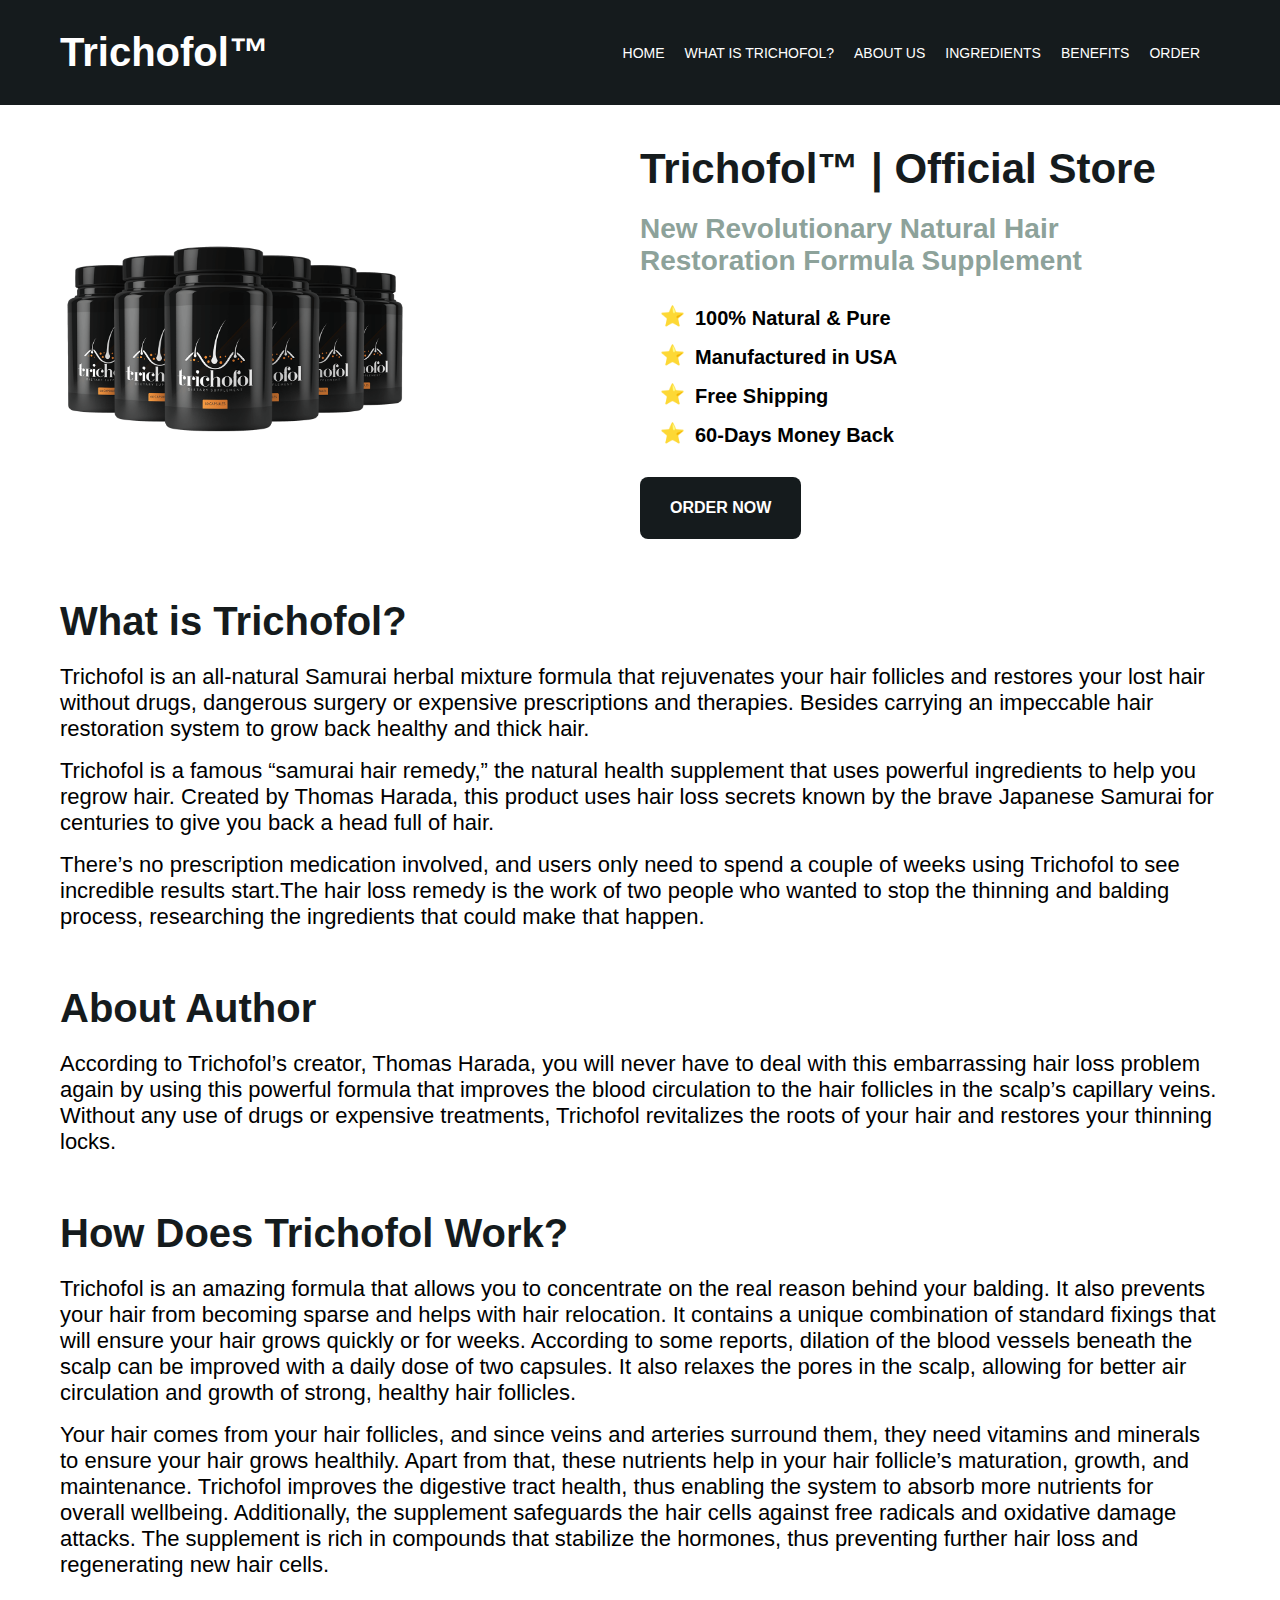
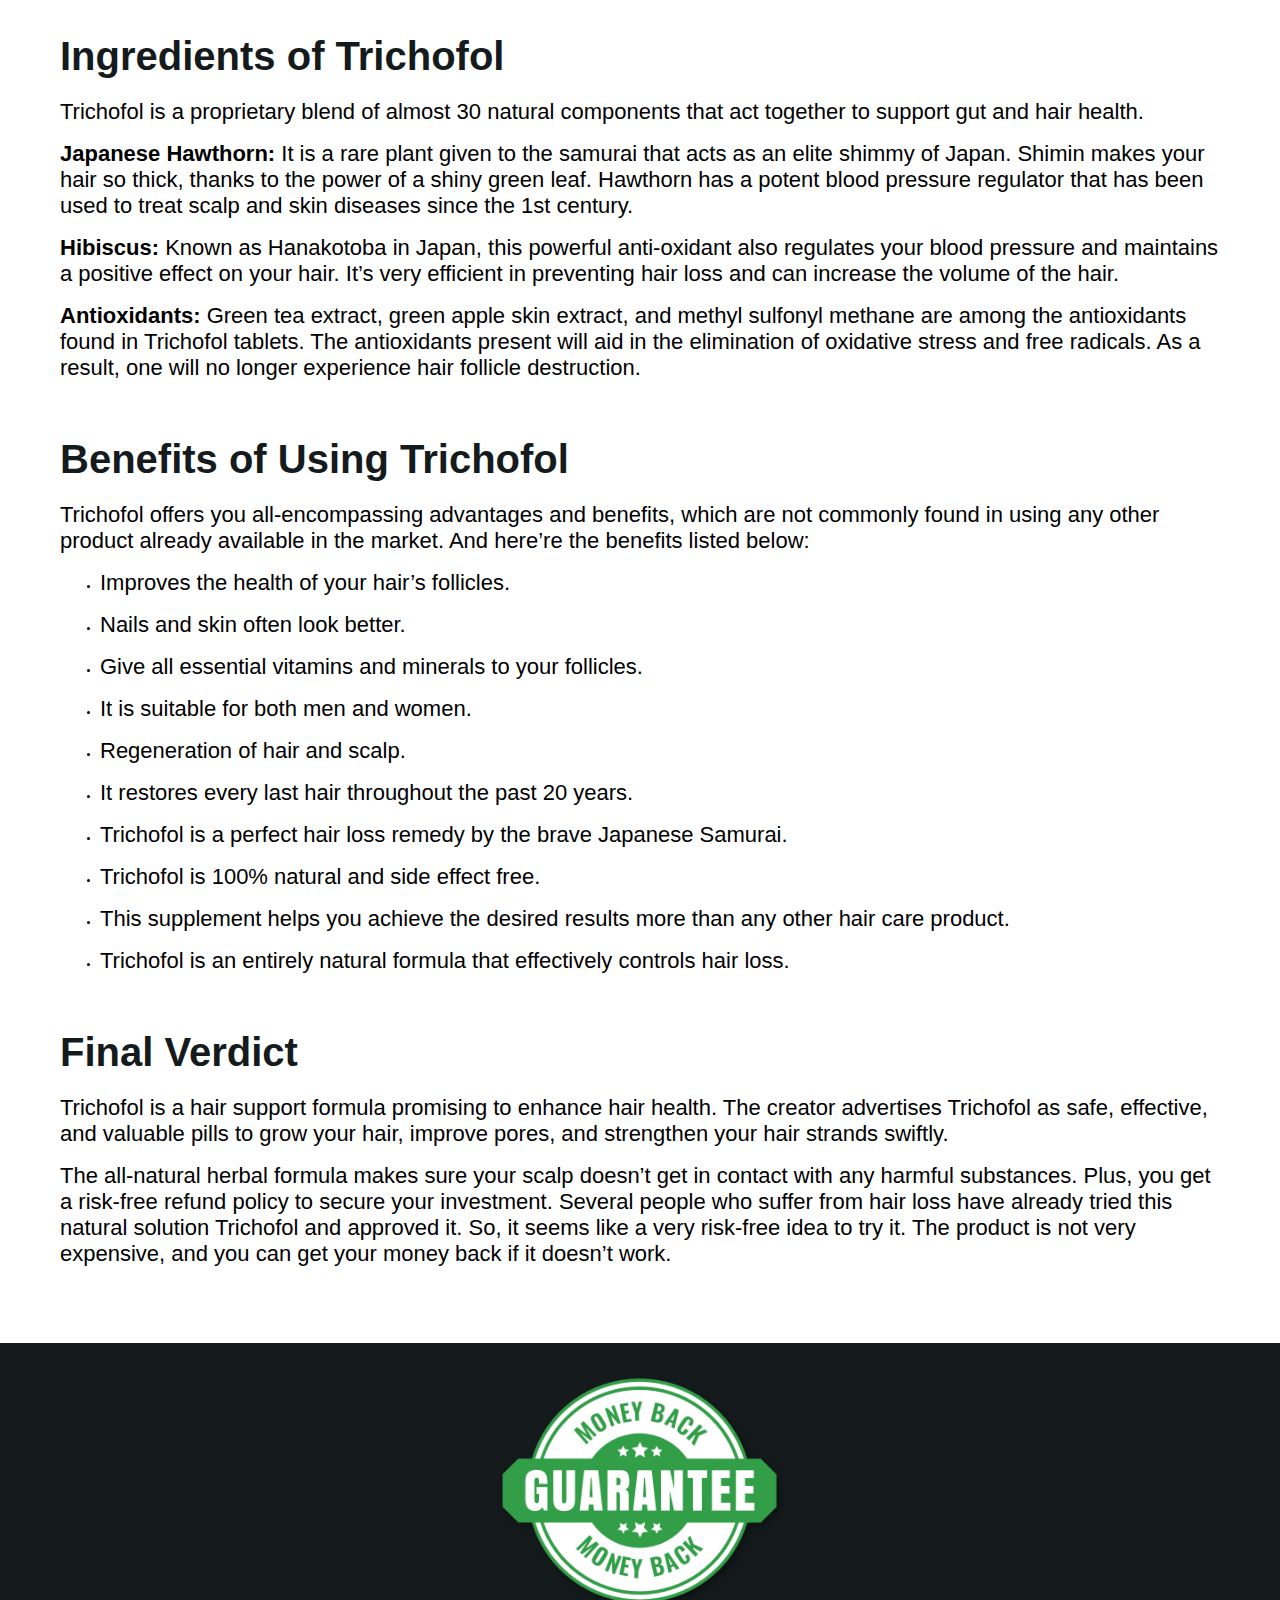
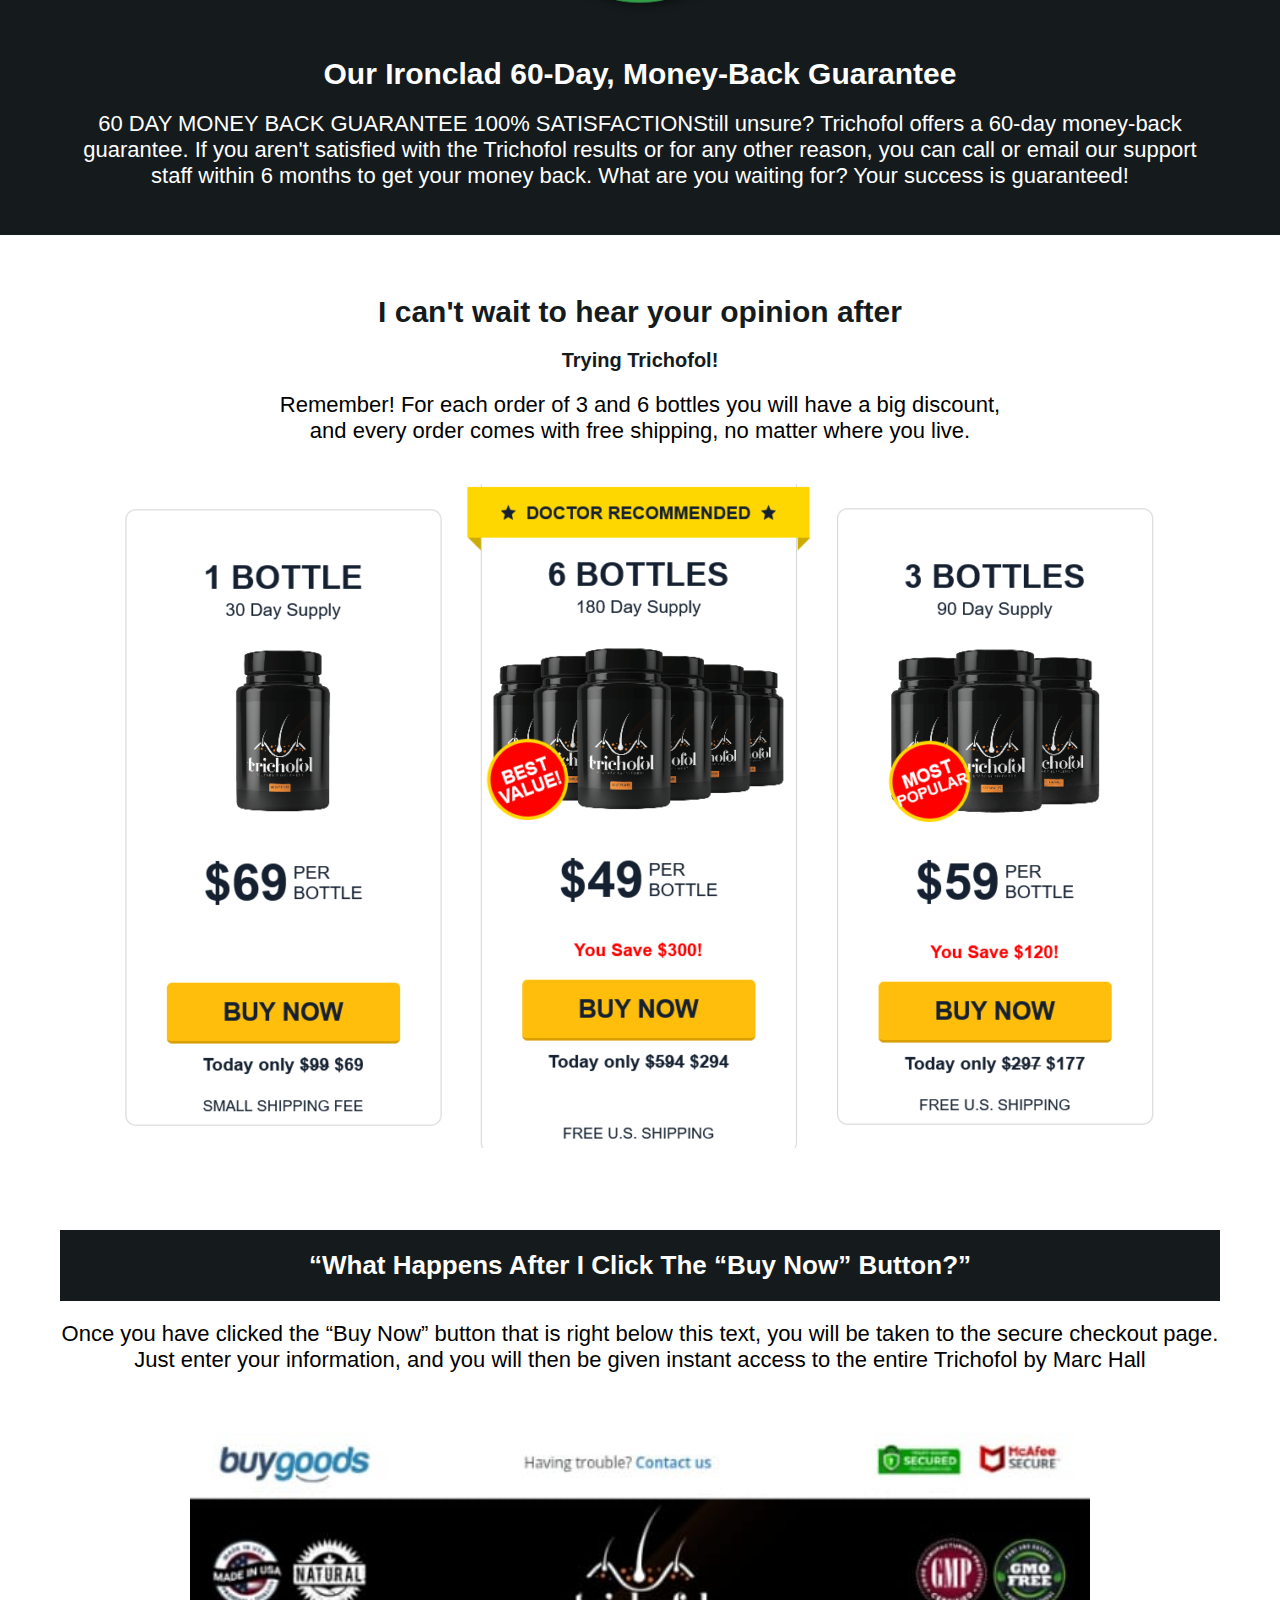
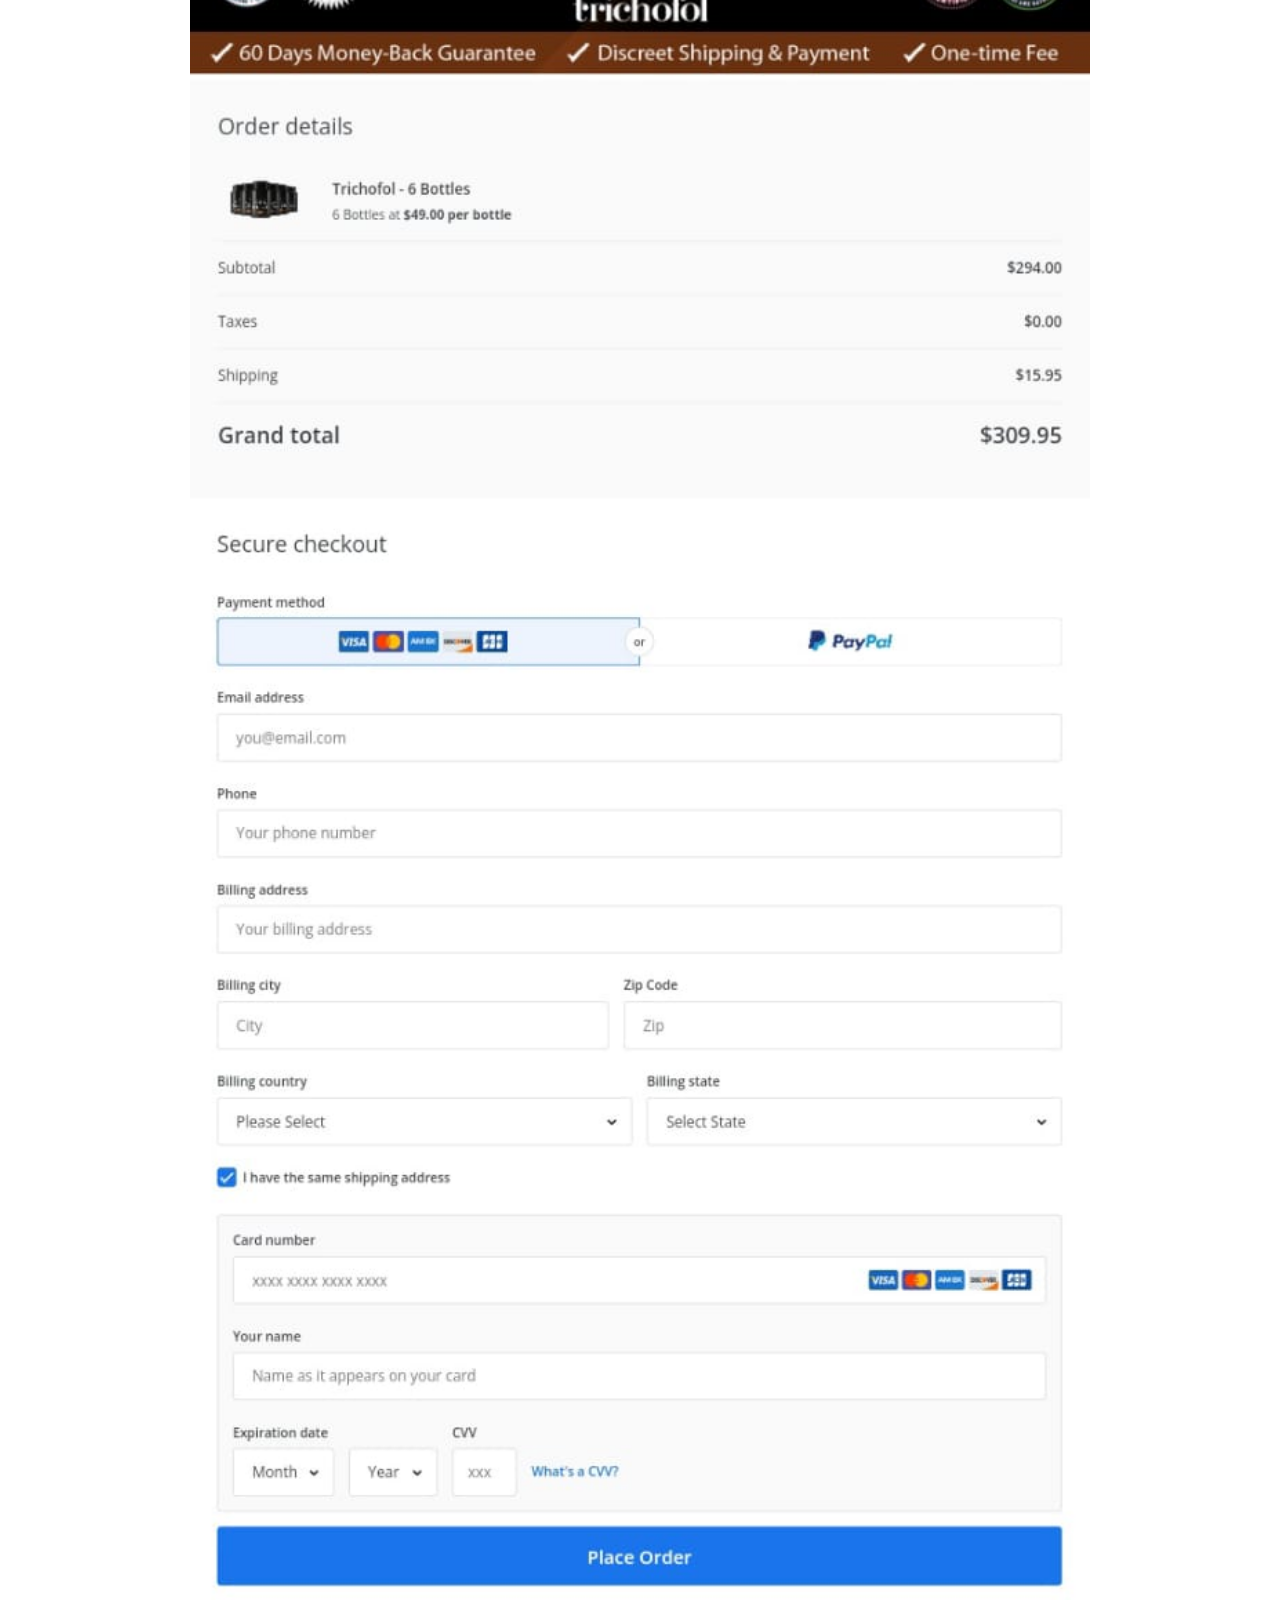
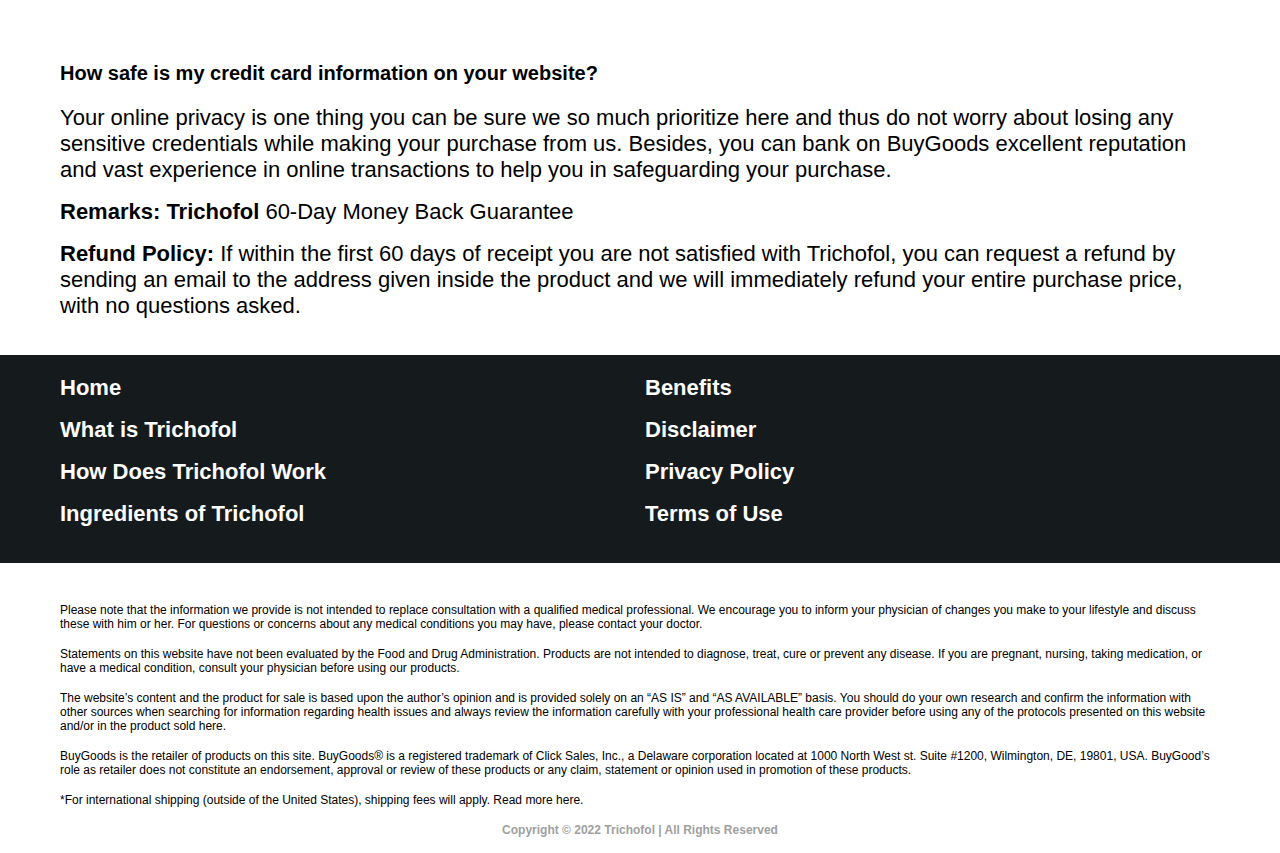
<file: index.html>
<!DOCTYPE html>
<html lang="en">

<head>
    <meta charset="UTF-8">
    <meta http-equiv="X-UA-Compatible" content="IE=edge">
    <meta name="viewport" content="width=device-width, initial-scale=1.0">
    <title>Trichofol™ ( OFFICIAL ) | Get $300 Off Today Only! </title>
	<meta name="keywords" content="Trichofol, Trichofol supplement, Buy Trichofol, Trichofol Hair Care Supplements">
	<meta name="description" content="Trichofol Supplement is growing everyday, which pretty much tells us about the effectiveness of this powerful hair care product. The all-natural herbal formula makes sure your scalp doesn’t get in contact with any harmful substances.">
    <link rel="icon" type="image/png" href="images/Trichofol-fav.png">
	
	<meta name="msvalidate.01" content="929AE7BDA18C724DCEF93D30B2C8D535" />
	
	<meta name="google-site-verification" content="iYFWXjyu2xhpqhsG-rtLgawVWVKDpyuxkO2Az6O38HY" />
	
    <!-- Global site tag (gtag.js) - Google Analytics -->
<script async src="https://www.googletagmanager.com/gtag/js?id=UA-216831487-1"></script>
<script>
  window.dataLayer = window.dataLayer || [];
  function gtag(){dataLayer.push(arguments);}
  gtag('js', new Date());

  gtag('config', 'UA-216831487-1');
</script>


    <link rel="stylesheet" href="style.css">
</head>
<body>
    <nav class="navbar">
        <div class="navbar-container container">
            <span class="navbar__logo">Trichofol™</span>
            <ul class="navbar__menu">
                <li class="navbar__menu-item"><a href="#">Home</a></li>
                <li class="navbar__menu-item"><a href="#what-is">What is Trichofol?</a></li>
                <li class="navbar__menu-item"><a href="#about-author">About Us</a></li>
                <li class="navbar__menu-item"><a href="#ingredients">Ingredients</a></li>
                <li class="navbar__menu-item"><a href="#benefits">Benefits</a></li>
                <li class="navbar__menu-item"><a href="#order">Order</a></li>
            </ul>
        </div>
    </nav>

    <section class="hero" id="hero">
        <div class="hero-container container">
            <img class="hero__img" src="images/Trichofol.png" alt="Trichofol">
            <div>
                <h1 class="hero__title">Trichofol™ | Official Store</h1>
                <h2 class="hero__subtitle">New Revolutionary Natural Hair Restoration Formula Supplement</h2>
                <ul class="hero__list">
                    <li class="hero__list-item">100% Natural & Pure</li>
                    <li class="hero__list-item">Manufactured in USA</li>
                    <li class="hero__list-item">Free Shipping</li>
                    <li class="hero__list-item">60-Days Money Back</li>
                </ul>
                <button onclick="location.href='https://mwebgold.com/7119/4262/2/?'" class="btn hero__btn">Order Now</button>
            </div>
        </div>
    </section>

    <section class="what-is section" id="what-is">
        <div class="container">
            <h2 class="subtitle">What is Trichofol?</h2>
            <p>Trichofol is an all-natural Samurai herbal mixture formula that rejuvenates your hair follicles and restores your lost hair without drugs, dangerous surgery or expensive prescriptions and therapies. Besides carrying an impeccable hair restoration system to grow back healthy and thick hair.</p>
            <p>Trichofol is a famous “samurai hair remedy,” the natural health supplement that uses powerful ingredients to help you regrow hair. Created by Thomas Harada, this product uses hair loss secrets known by the brave Japanese Samurai for centuries to give you back a head full of hair.</p>
			<p>There’s no prescription medication involved, and users only need to spend a couple of weeks using Trichofol to see incredible results start.The hair loss remedy is the work of two people who wanted to stop the thinning and balding process, researching the ingredients that could make that happen.</p>
        </div>
    </section>

    <section class="about-author section" id="about-author">
        <div class="container">
            <h2 class="subtitle">About Author</h2>
            <p>According to Trichofol’s creator, Thomas Harada, you will never have to deal with this embarrassing hair loss problem again by using this powerful formula that improves the blood circulation to the hair follicles in the scalp’s capillary veins. Without any use of drugs or expensive treatments, Trichofol revitalizes the roots of your hair and restores your thinning locks.</p>
        </div>
    </section>

    <section class="how-it-works section" id="how-it-works">
        <div class="container">
            <h2 class="subtitle">How Does Trichofol Work?</h2>
            <p>Trichofol is an amazing formula that allows you to concentrate on the real reason behind your balding. It also prevents your hair from becoming sparse and helps with hair relocation. It contains a unique combination of standard fixings that will ensure your hair grows quickly or for weeks. According to some reports, dilation of the blood vessels beneath the scalp can be improved with a daily dose of two capsules. It also relaxes the pores in the scalp, allowing for better air circulation and growth of strong, healthy hair follicles.</p>
            <p>Your hair comes from your hair follicles, and since veins and arteries surround them, they need vitamins and minerals to ensure your hair grows healthily. Apart from that, these nutrients help in your hair follicle’s maturation, growth, and maintenance. Trichofol improves the digestive tract health, thus enabling the system to absorb more nutrients for overall wellbeing. Additionally, the supplement safeguards the hair cells against free radicals and oxidative damage attacks. The supplement is rich in compounds that stabilize the hormones, thus preventing further hair loss and regenerating new hair cells.</p>
        </div>
    </section>

    <section class="ingredients section" id="ingredients">
        <div class="container">
            <h2 class="subtitle">Ingredients of Trichofol</h2>
            <p>Trichofol is a proprietary blend of almost 30 natural components that act together to support gut and hair health.</p>
            <ul class="ingredients__list">
                <li class="ingredients__list-item">
                    <p><b>Japanese Hawthorn:</b> It is a rare plant given to the samurai that acts as an elite shimmy of Japan. Shimin makes your hair so thick, thanks to the power of a shiny green leaf. Hawthorn has a potent blood pressure regulator that has been used to treat scalp and skin diseases since the 1st century.</p>
                    <p><b>Hibiscus:</b> Known as Hanakotoba in Japan, this powerful anti-oxidant also regulates your blood pressure and maintains a positive effect on your hair. It’s very efficient in preventing hair loss and can increase the volume of the hair.</p>
                    <p><b>Antioxidants:</b> Green tea extract, green apple skin extract, and methyl sulfonyl methane are among the antioxidants found in Trichofol tablets. The antioxidants present will aid in the elimination of oxidative stress and free radicals. As a result, one will no longer experience hair follicle destruction.</p>
                </li>
            </ul>
        </div>
    </section>

    <section class="benefits section" id="benefits">
        <div class="container">
            <h2 class="subtitle">Benefits of Using Trichofol</h2>
            <p>Trichofol offers you all-encompassing advantages and benefits, which are not commonly found in using any other product already available in the market. And here’re the benefits listed below:</p>

            <ul class="benefits__list">
                <li><p>Improves the health of your hair’s follicles.</p></li>
                <li><p>Nails and skin often look better.</p></li>
				<li><p>Give all essential vitamins and minerals to your follicles.</p></li>
				<li><p>It is suitable for both men and women.</p></li>
				<li><p>Regeneration of hair and scalp.</p></li>
				<li><p>It restores every last hair throughout the past 20 years.</p></li>
                <li><p>Trichofol is a perfect hair loss remedy by the brave Japanese Samurai.</p></li>
				<li><p>Trichofol is 100% natural and side effect free.</p></li>
				<li><p>This supplement helps you achieve the desired results more than any other hair care product.</p></li>
                <li><p>Trichofol is an entirely natural formula that effectively controls hair loss.</p></li>
            </ul>
        </div>
    </section>

    <section class="verdict section">
        <div class="container">
            <h2 class="subtitle">Final Verdict</h2>
            <p>Trichofol is a hair support formula promising to enhance hair health. The creator advertises Trichofol as safe, effective, and valuable pills to grow your hair, improve pores, and strengthen your hair strands swiftly.</p>
            <p>The all-natural herbal formula makes sure your scalp doesn’t get in contact with any harmful substances. Plus, you get a risk-free refund policy to secure your investment. Several people who suffer from hair loss have already tried this natural solution Trichofol and approved it. So, it seems like a very risk-free idea to try it. The product is not very expensive, and you can get your money back if it doesn’t work.</p>
        </div>
    </section>

    <section class="guarantee section">
        <div class="container">
            <img src="images/Trichofol Guarantee.png" alt="Trichofol Guarantee">
            <h2>Our Ironclad 60-Day, Money-Back Guarantee</h2>
            <p>60 DAY MONEY BACK GUARANTEE 100% SATISFACTIONStill unsure? Trichofol offers a 60-day money-back guarantee. If you aren't satisfied with the Trichofol results or for any other reason, you can call or email our support staff within 6 months to get your money back. What are you waiting for? Your success is guaranteed!</p>
        </div>
    </section>

    <section class="order section" id="order">
        <div class="container">
            <h2 class="order__title">I can't wait to hear your opinion after</h2>
            <h3 class="order__subtitle">Trying Trichofol!</h3>
            <p class="order__text">Remember! For each order of 3 and 6 bottles you will have a big discount, and every order comes with free shipping, no matter where you live.</p>
            <div class="order__bottles">
                <a href='https://mwebgold.com/7119/4262/2/?'"><img src="images/Trichofol 1 Bottle.png" alt="Trichofol Supplement"></a>
                <a href='https://mwebgold.com/7119/4262/2/?'"><img src="images/Trichofol 6 Bottles.png" alt="Trichofol Hair Supplement"></a>
                <a href='https://mwebgold.com/7119/4262/2/?'"><img src="images/Trichofol 3 Bottles.png" alt="Buy Trichofol"></a>
            </div>
        </div>
    </section>

    <section class="checkout section">
        <div class="container">
            <h2 class="checkout__title">“What Happens After I Click The “Buy Now” Button?”</h2>
            <p class="checkout__text">Once you have clicked the “Buy Now” button that is right below this text, you will be taken to the secure checkout page. Just enter your information, and you will then be given instant access to the entire Trichofol by Marc Hall</p>
            <div class="checkout__img">
                <img src="images/Trichofol Order Page.jpg" alt="Trichofol Order Page">
            </div>
            <h3>How safe is my credit card information on your website?</h3>
            <p>Your online privacy is one thing you can be sure we so much prioritize here and thus do not worry about losing any sensitive credentials while making your purchase from us. Besides, you can bank on BuyGoods excellent reputation and vast experience in online transactions to help you in safeguarding your purchase.</p>
            <p><b>Remarks: Trichofol</b> 60-Day Money Back Guarantee</p>
            <p><b>Refund Policy:</b> If within the first 60 days of receipt you are not satisfied with Trichofol, you can request a refund by sending an email to the address given inside the product and we will immediately refund your entire purchase price, with no questions asked.</p>
        </div>
    </section>

    <section class="links section">
        <div class="container">
            <ul class="links__list">
                <li><a href="#hero"><p>Home</p></a></li>
                <li><a href="#what-is"><p>What is Trichofol</p></a></li>
                <li><a href="#how-it-works"><p>How Does Trichofol Work</p></a></li>
                <li><a href="#ingredients"><p>Ingredients of Trichofol</p></a></li>
                <li><a href="#benefits"><p>Benefits</p></a></li>
                <li><a href="disclaimer.html"><p>Disclaimer</p></a></li>
                <li><a href="privacy-policy.html"><p>Privacy Policy</p></a></li>
                <li><a href="terms-of-use.html"><p>Terms of Use</p></a></li>
            </ul>
        </div>
    </section>

    <footer class="footer">
        <div class="container">
            <p>Please note that the information we provide is not intended to replace consultation with a qualified medical professional. We encourage you to inform your physician of changes you make to your lifestyle and discuss these with him or her. For questions or concerns about any medical conditions you may have, please contact your doctor.</p>
            <p>Statements on this website have not been evaluated by the Food and Drug Administration. Products are not intended to diagnose, treat, cure or prevent any disease. If you are pregnant, nursing, taking medication, or have a medical condition, consult your physician before using our products.</p>
            <p>The website’s content and the product for sale is based upon the author’s opinion and is provided solely on an “AS IS” and “AS AVAILABLE” basis. You should do your own research and confirm the information with other sources when searching for information regarding health issues and always review the information carefully with your professional health care provider before using any of the protocols presented on this website and/or in the product sold here.</p>
            <p>BuyGoods is the retailer of products on this site. BuyGoods® is a registered trademark of Click Sales, Inc., a Delaware corporation located at 1000 North West st. Suite #1200, Wilmington, DE, 19801, USA. BuyGood’s role as retailer does not constitute an endorsement, approval or review of these products or any claim, statement or opinion used in promotion of these products.</p>
            <p>*For international shipping (outside of the United States), shipping fees will apply. Read more here.</p>
            <p class="footer__copyright">Copyright © 2022 Trichofol | All Rights Reserved</p>
        </div>
    </footer>
</body>

<script>
const links = document.querySelectorAll(".navbar__menu li a");
 
for (const link of links) {
    link.addEventListener("click", clickHandler);
}

function clickHandler(e) {
    e.preventDefault();
    const href = this.getAttribute("href");
    const offsetTop = document.querySelector(href).offsetTop;

    scroll({
        top: offsetTop,
        behavior: "smooth"
    });
}
</script>

</html>
</file>
<file: style.css>
:root {
  --primary-color: #151B1D;
}

* {
  margin: 0;
  padding: 0;
  box-sizing: border-box;
}

html {
  font-size: 62.5%;
}

body {
  font-family: "Titillium Web", sans-serif;
}

a {
  text-decoration: none;
}

ul {
  list-style: none;
}

p {
  margin-bottom: 16px;
  font-size: 1.6rem;
}

h3 {
  font-size: 2rem;
  margin-bottom: 20px;
}

.container {
  width: 100%;
  max-width: 1200px;
  margin: auto;
  padding: 0 20px;
}

.section {
  padding: 20px 0;
}

.btn {
  border: 0;
  background: none;
  cursor: pointer;
}

.subtitle {
  color: var(--primary-color);
  font-size: 2rem;
  font-weight: 600;
  margin-bottom: 20px;
}

.navbar {
  background-color: var(--primary-color);
  padding: 20px 0;
}

.navbar-container {
  display: flex;
  align-items: center;
  justify-content: space-between;
}

.navbar__logo {
  color: #fff;
  font-size: 2.4rem;
  font-weight: 600;
}

.navbar__menu {
  display: none;
}

.hero {
  padding: 40px 0;
}

.hero__title {
  color: var(--primary-color);
  font-size: 2.4rem;
  font-weight: 600;
  margin-bottom: 20px;
}

.hero__subtitle {
  color: #8da29a;
  font-size: 1.8rem;
}

.hero__list {
  margin: 30px 0;
}

.hero__list-item {
  font-weight: 600;
  font-size: 2rem;
  display: flex;
  align-items: center;
  margin-bottom: 16px;
}

.hero__list-item::before {
  content: "⭐";
  font-size: 20px;
  margin-right: 10px;
  margin-top: -5px;
}

.hero__btn {
  text-transform: uppercase;
  color: #fff;
  font-size: 1.6rem;
  font-weight: 600;
  background-color: var(--primary-color);
  border-radius: 8px;
  padding: 22px 30px;
}

.hero__img {
  width: 100%;
  max-width: 350px;
}

.benefits__list {
  list-style: disc;
  margin-left: 20px;
}

.guarantee {
  background-color: var(--primary-color);
  color: #fff;
  padding: 30px 0;
  margin: 40px 0;
}

.guarantee img {
  width: 100%;
  max-width: 300px;
  margin-bottom: 40px;
}

.guarantee h2 {
  font-size: 2.4rem;
  margin-bottom: 20px;
}

.ingredients__img {
  text-align: center;
}

.ingredients__img img {
  width: 100%;
  max-width: 1000px;
}

.order {
  text-align: center;
}

.order__bottles {
  margin: 40px 0;
  display: flex;
  align-items: center;
  justify-content: center;
  flex-direction: column;
  flex-wrap: wrap;
  gap: 20px;
}

.order__bottles img {
  width: 100%;
  max-width: 800px;
  transition: ease 0.3s all;
}

.order__bottles img:hover {
  transform: scale(1.1);
}

.order__title {
  font-size: 3rem;
  margin-bottom: 20px;
}

.order__title,
.order__subtitle {
  color: var(--primary-color);
}

.checkout__title {
  color: #fff;
  background-color: var(--primary-color);
  font-size: 2rem;
  text-align: center;
  padding: 20px 30px;
  margin-bottom: 20px;
}

.checkout__text {
  text-align: center;
}

.checkout__img {
  text-align: center;
  margin: 60px 0;
}

.checkout__img img {
  width: 100%;
  max-width: 900px;
}

.links {
  background-color: var(--primary-color);
  padding: 20px 0;
}

.links a {
  color: #fff;
  font-weight: 600;
}

.footer {
  margin-top: 40px;
}

.footer p {
  font-size: 1.2rem;
}

.footer__copyright {
  color: #9f9f9f;
  font-size: 1.6rem;
  font-weight: 600;
}

/* Tablets */
@media screen and (min-width: 481px) {
  p {
    font-size: 2rem;
  }
  .subtitle {
    font-size: 2.4rem;
  }
  .hero__title {
    font-size: 3rem;
  }
  .hero__subtitle {
    font-size: 2.8rem;
  }
}

/* Small screens, laptops */
@media screen and (min-width: 769px) {
  p {
    font-size: 2.2rem;
  }
  .subtitle {
    font-size: 3rem;
  }
  .navbar {
    padding: 30px 0;
  }
  .navbar__logo {
    font-size: 3.4rem;
  }
  .navbar__menu {
    display: flex;
  }
  .navbar__menu-item {
    margin-right: 20px;
  }
  .navbar__menu-item a {
    color: #fff;
    font-size: 1.4rem;
    text-transform: uppercase;
  }
  .hero__title {
    font-size: 3.6rem;
  }
  .hero__list {
    margin-left: 20px;
  }
  .hero-container {
    display: grid;
    align-items: center;
    grid-template-columns: repeat(2, 1fr);
  }
  .benefits__list {
    margin-left: 40px;
  }
  .guarantee {
    text-align: center;
  }
  .guarantee h2 {
    font-size: 3rem;
  }
  .order__bottles {
    flex-direction: row;
  }
  .order__text {
    width: 100%;
    max-width: 760px;
    margin: auto;
  }
  .checkout__title {
    font-size: 2.6rem;
  }
  .links__list {
    columns: 2;
    -webkit-columns: 2;
    -moz-columns: 2;
  }
  .footer__copyright {
    text-align: center;
  }
}

/* Desktops, large screens */
@media screen and (min-width: 1025px) {
  .subtitle {
    font-size: 4rem;
  }
  .navbar__logo {
    font-size: 4rem;
  }
  .hero__title {
    font-size: 4.2rem;
  }
}
</file>
